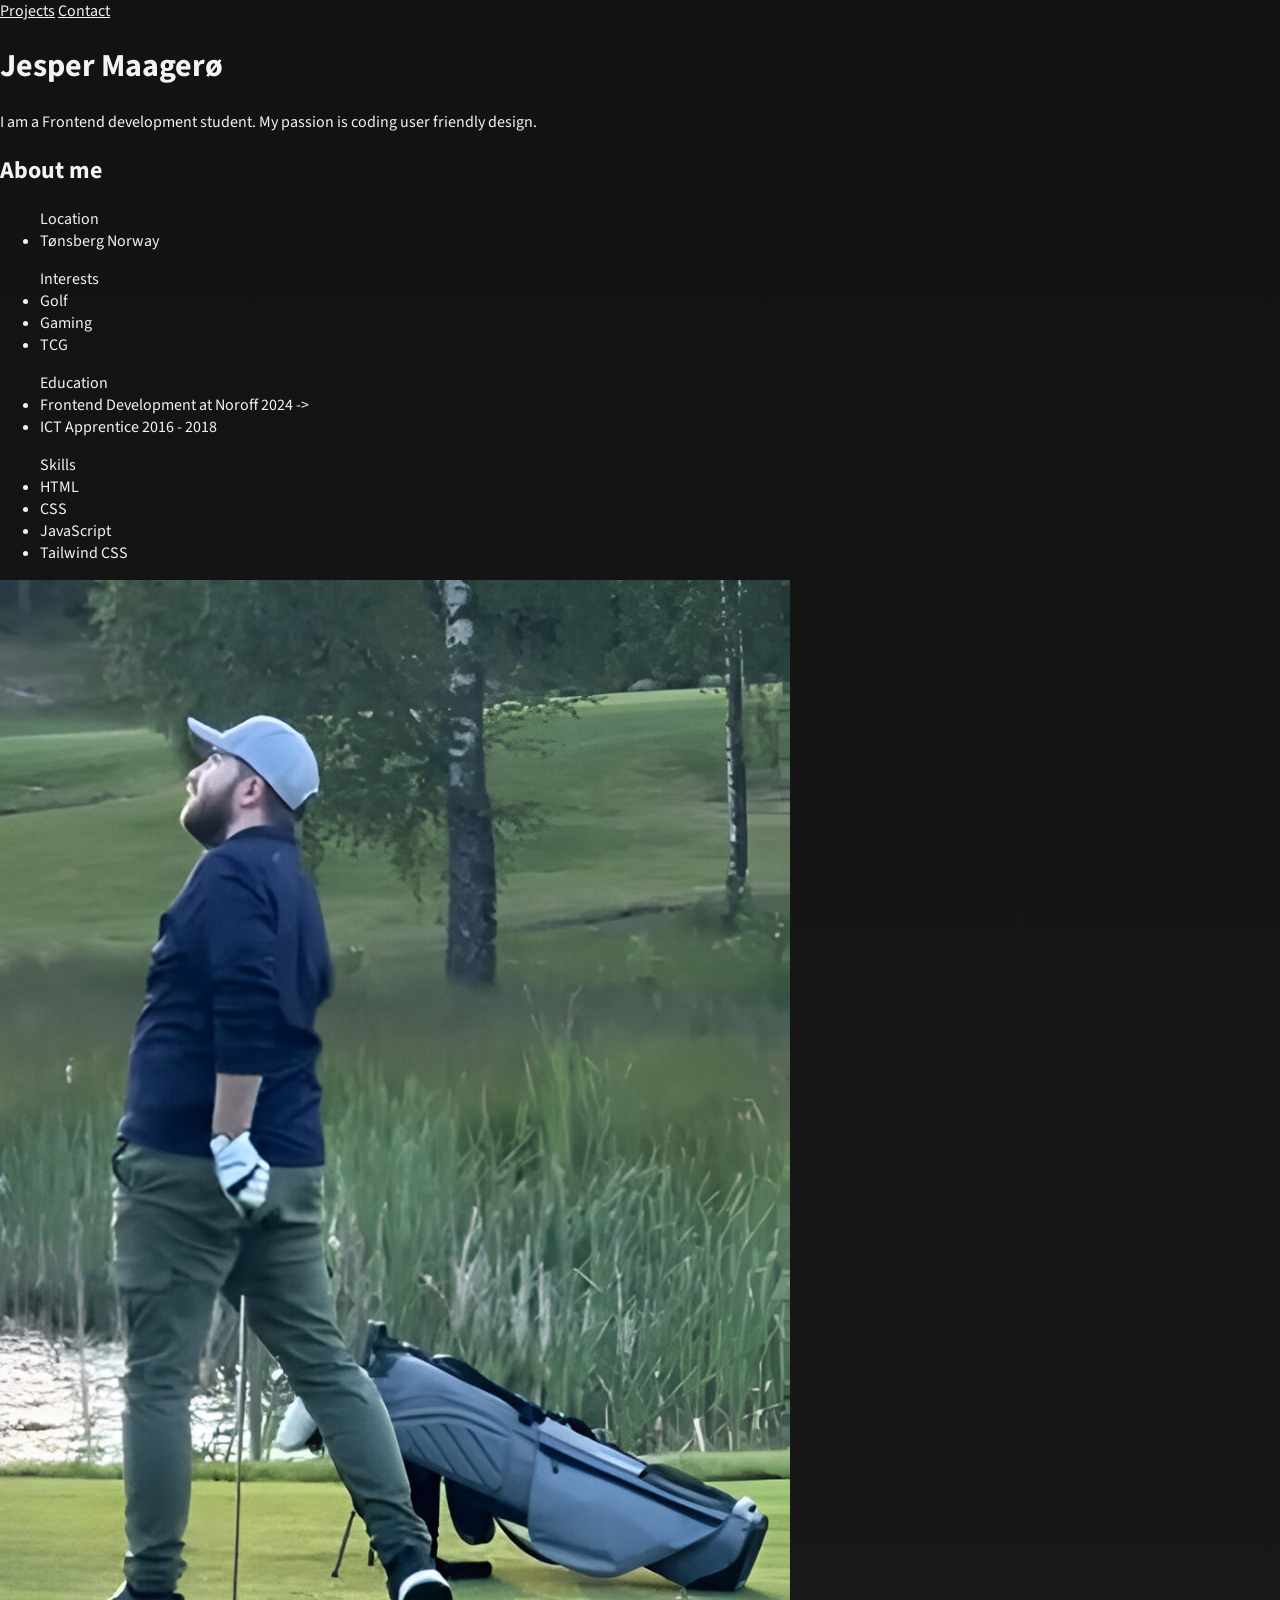
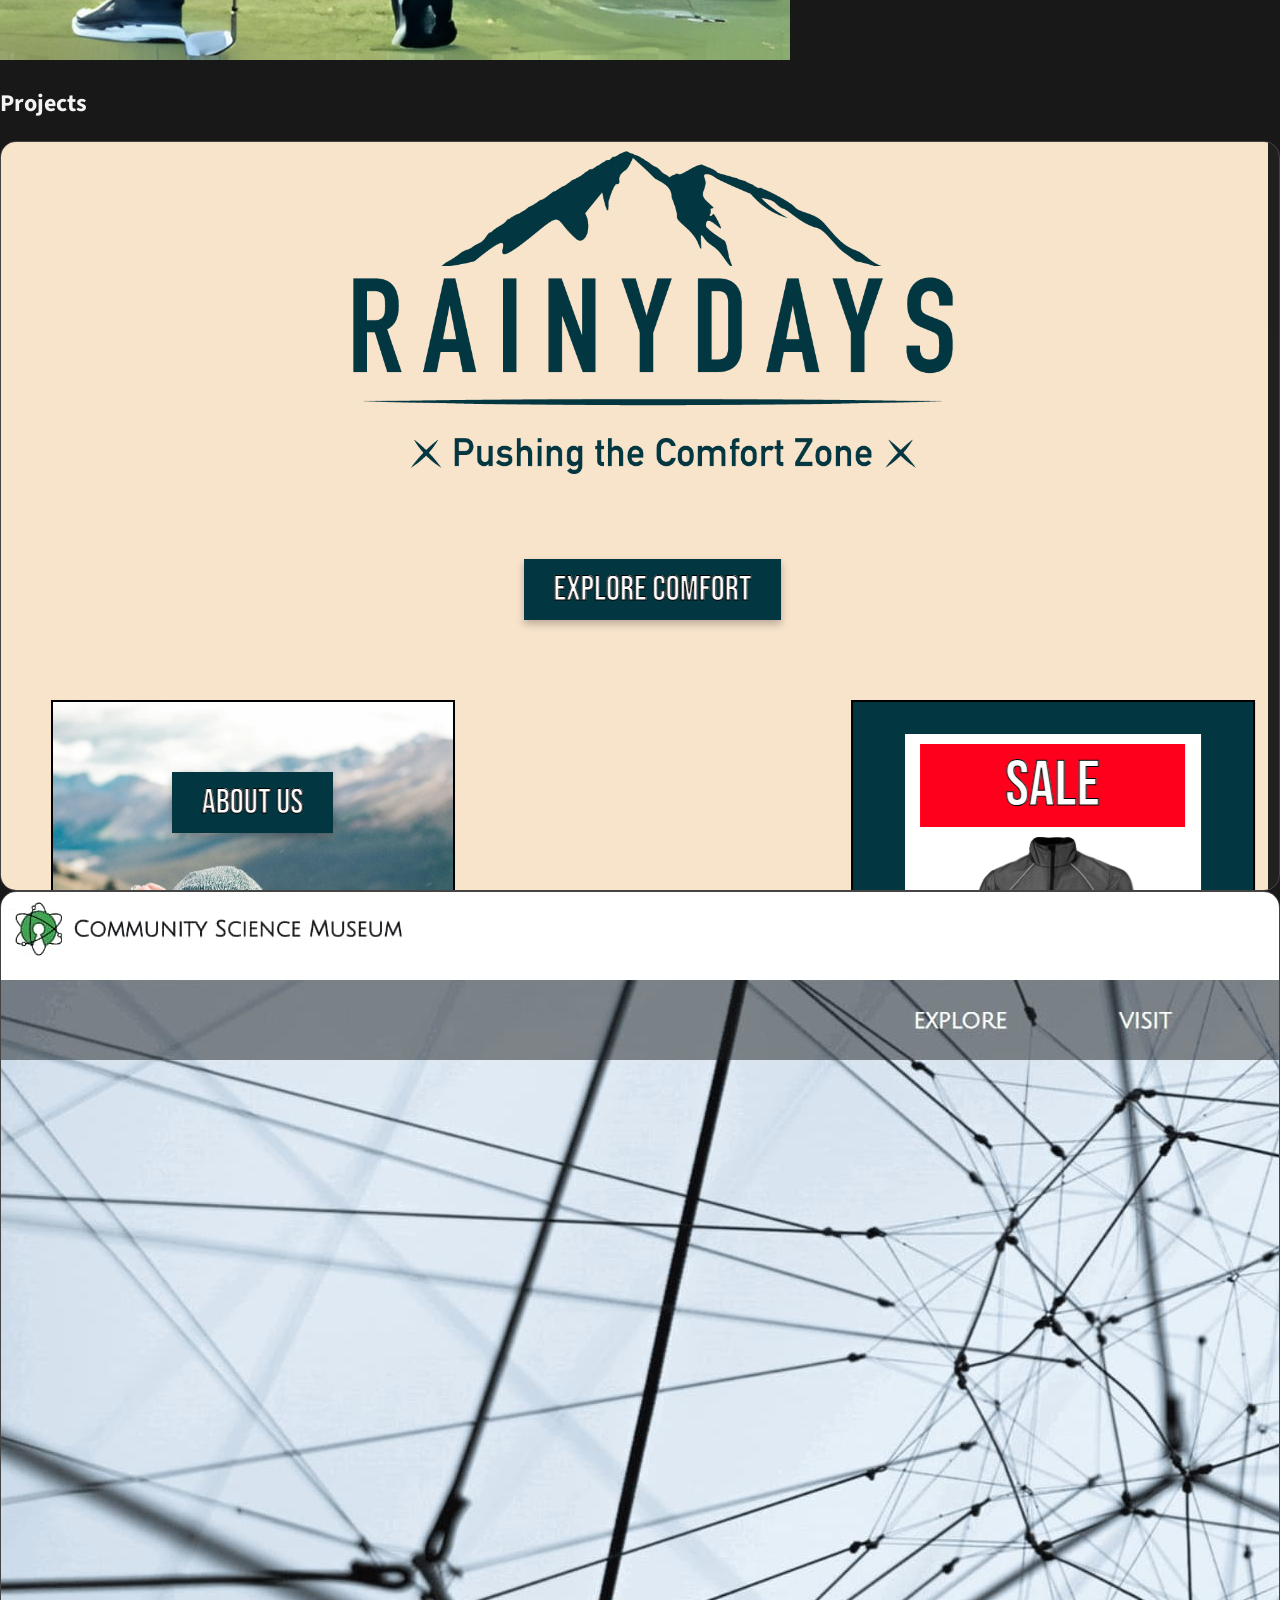
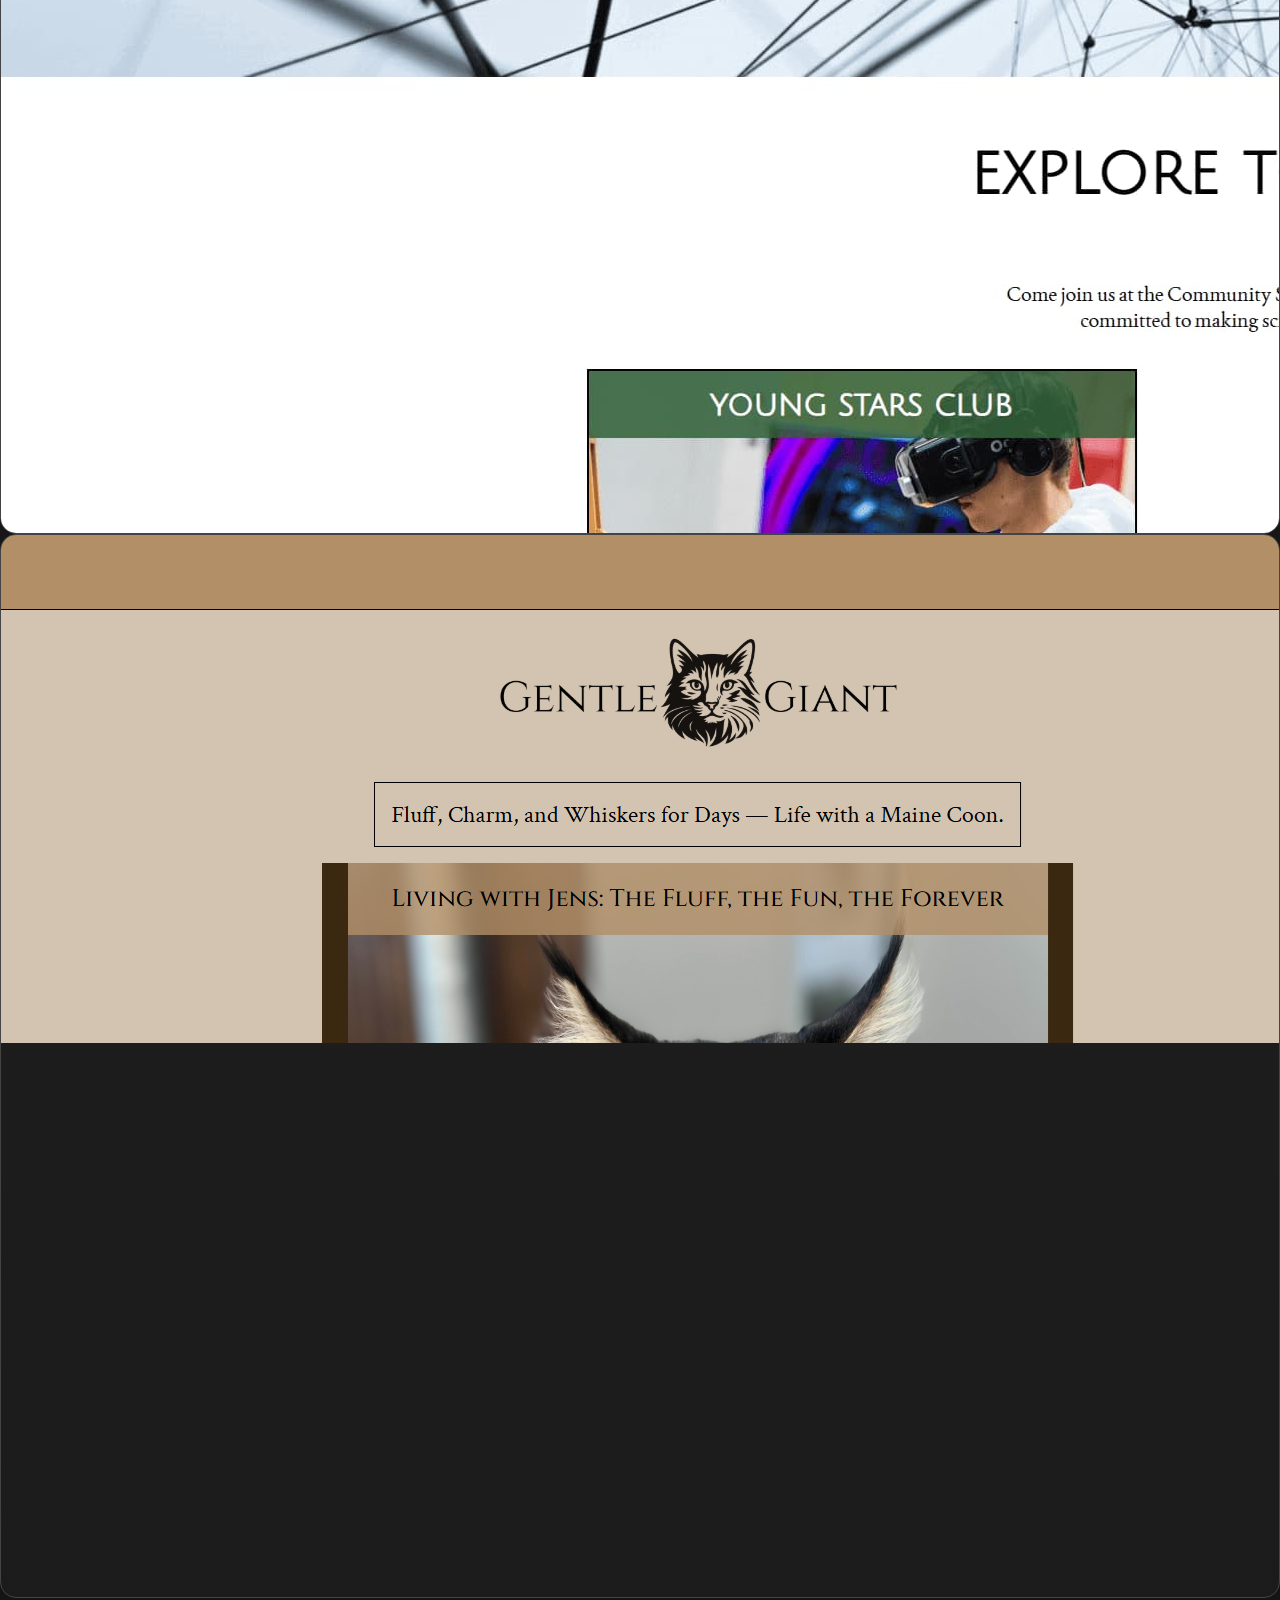
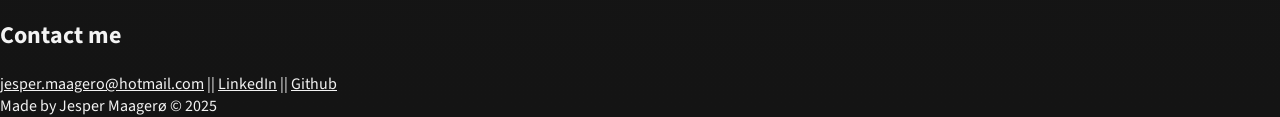
<file: index.html>
<!DOCTYPE html>
<html lang="en">
<head>
    <link rel="stylesheet" href="./CSS/styles.css">
    <meta charset="UTF-8">
    <meta name="viewport" content="width=device-width, initial-scale=1.0">
    <meta name="description" content="Jesper Maagerø's personal page with contact links including LinkedIn, GitHub, and email." />
    <meta name="author" content="Jesper Maagerø" />
    <title>Jesper Maagerø Portfolio</title>
</head>
<body>
    <header>
        <nav>
            <a href="#Projects">Projects</a>
            <a href="#Contact">Contact</a>
        </nav>
    </header>
    <main>
        <h1>Jesper Maagerø</h1>
        <div class="paragraph-container">
            <p class="paragraph">
                I am a Frontend development student. My passion is coding user friendly design.
            </p>
        </div>    
        <section>
            <h2>About me</h2>
            <div class="container about-me">
                <div>
                    <ul class="about-ul">Location
                        <li>Tønsberg Norway</li>
                    </ul>
                    <ul class="about-ul">Interests
                        <li>Golf</li>
                        <li>Gaming</li>
                        <li>TCG</li>
                    </ul>
                    <ul class="about-ul">Education
                        <li>Frontend Development at Noroff 2024 -></li>
                        <li>ICT Apprentice 2016 - 2018</li>
                    </ul>
                    <ul class="about-ul">Skills
                        <li>HTML</li>
                        <li>CSS</li>
                        <li>JavaScript</li>
                        <li>Tailwind CSS</li>
                    </ul>
                </div>
                <div class="image">
                    <img src="./images/jesper golf.jpg" alt="">
                </div>
            </div>
        </section>

        <section>
            <h2 id="Projects">Projects</h2>
            <div class="projects-container container">
                <div class="project-card">
                    <img src="./images/rainydays.png" class="project-img">
                    <div class="project-content">
                        <h3>RainyDays</h3>
                        <p>My first introduction to JavaScript where we created a web store for the fictional company RainyDays. Here we made use of API's to handle the inventory and cart.</p>
                        <div class="project-languages">
                            <span>HTML</span>
                            <span>CSS</span>
                            <span>JavaScript</span>
                        </div>
                        <div class="project-links">
                            <a href="https://jmaager.github.io/RainyDays_JS_CA/">Live Demo<img src="./images/link.png" width="24px"></a>
                            <a href="https://github.com/JMaager/RainyDays_JS_CA">View Source<img src="./images/git.png" width="24px"></a>
                        </div>
                    </div>
                </div>
            </div>
            <div class="projects-container container">
                <div class="project-card">
                    <img src="./images/CSM.png" class="project-img">
                    <div class="project-content">
                        <h3>Community Science Museum</h3>
                        <p>This project was to showcase what we had learned after the first half year of school. Here we showcased what we had learned in Design, HTML and CSS.</p>
                        <div class="project-languages">
                            <span>HTML</span>
                            <span>CSS</span>
                        </div>
                        <div class="project-links">
                            <a href="https://jmaager.github.io/CA_Semester_Project_1_Museum/">Live Demo<img src="./images/link.png" width="24px"></a>
                            <a href="https://github.com/JMaager/CA_Semester_Project_1_Museum">View Source<img src="./images/git.png" width="24px"></a>
                        </div>
                    </div>
                </div>
            </div>
            <div class="projects-container container">
                <div class="project-card">
                    <img src="./images/gg.png" class="project-img">
                    <div class="project-content">
                        <h3>Gentle Giant</h3>
                        <p>This project was an accumulation of what we had learned after 1 year of Frontend Development. 
                            Here we created a blog for a fictional user. Here we made use of Design, HTML, CSS, JavaScript and API's. 
                            API's to handle the login process and creation, managing and calling of the blog posts.</p>
                        <div class="project-languages">
                            <span>HTML</span>
                            <span>CSS</span>
                            <span>JavaScript</span>
                        </div>
                        <div class="project-links">
                            <a href="https://gentlegiant.netlify.app/">Live Demo<img src="./images/link.png" width="24px"></a>
                            <a href="https://github.com/NoroffFEU/FED1-PE1-JMaager">View Source<img src="./images/git.png" width="24px"></a>
                        </div>
                    </div>
                </div>
            </div>
        </section>
        <section>
            <h2 id="Contact">Contact me</h2>
            <div class="contact-links-container">
                <div class="contact-links">
                    <span><a href="mailto:jesper.maagero@hotmail.com">jesper.maagero@hotmail.com</a></span>
                    <span>||</span>
                    <span><a href="https://www.linkedin.com/in/jesper-maager%C3%B8-34a587237/">LinkedIn</a></span>
                    <span>||</span>
                    <span><a href="https://github.com/JMaager">Github</a></span>
                </div>
            </div>
        </section>
    </main>
    <footer>
        <span class="footer-text">Made by Jesper Maagerø © 2025</span>
    </footer>
</body>
</html>
</file>
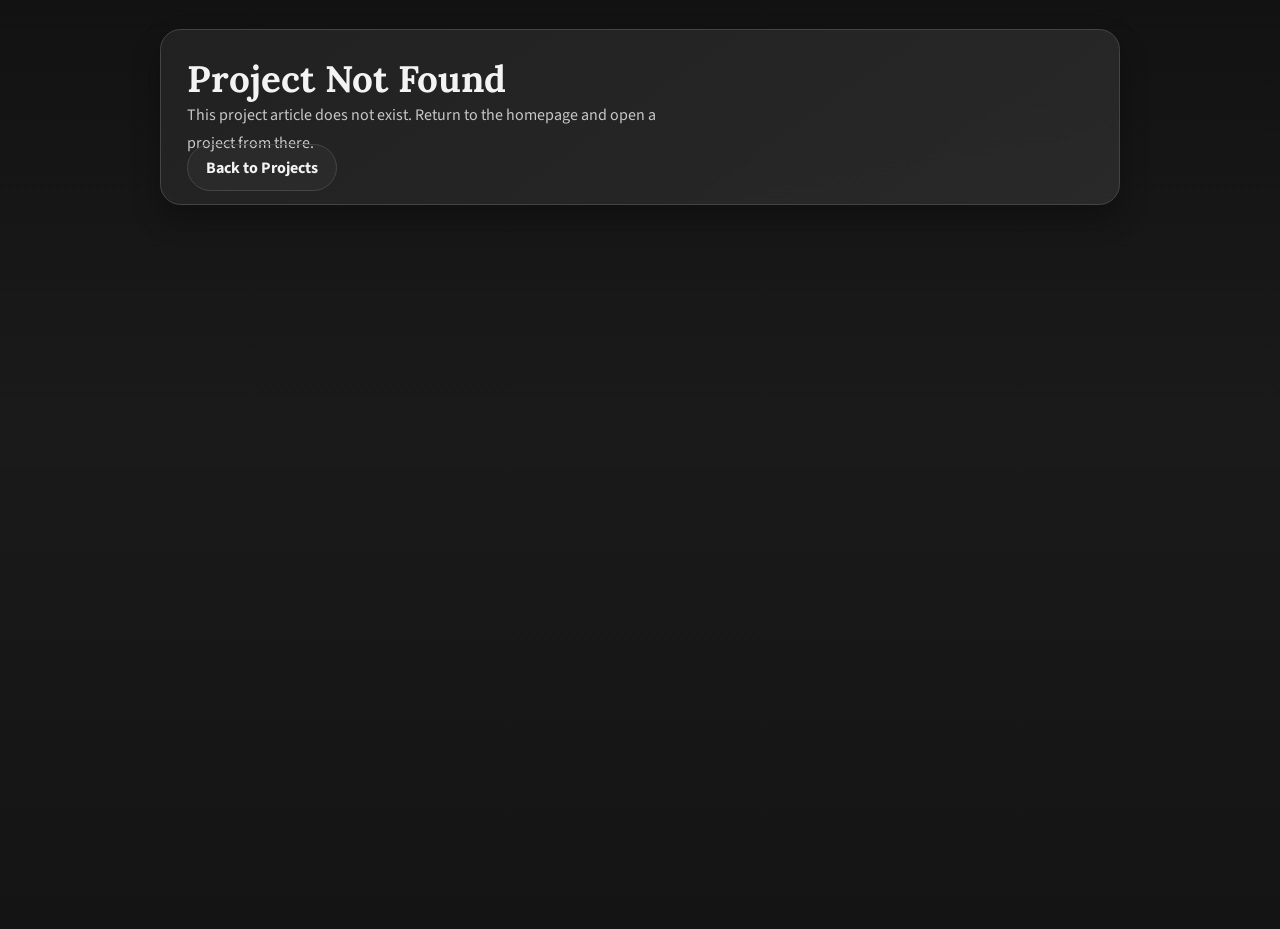
<file: project-article.html>
<!doctype html>
<html lang="en">
  <head>
    <meta charset="UTF-8" />
    <meta name="viewport" content="width=device-width, initial-scale=1.0" />
    <meta
      name="description"
      content="Detailed project article for Jesper Maagero portfolio projects."
    />
    <meta name="author" content="Jesper Maagero" />
    <link rel="stylesheet" href="./CSS/styles.css" />
    <title>Project Article | Jesper Maagero Portfolio</title>
  </head>
  <body>
    <div id="article-app"></div>
    <noscript>
      <p class="noscript-message">
        This project article needs JavaScript enabled to render correctly.
      </p>
    </noscript>
    <script src="./scripts/content.js" defer></script>
    <script src="./scripts/project-article.js" defer></script>
  </body>
</html>
</file>
<file: CSS/styles.css>
@import url("https://fonts.googleapis.com/css2?family=Lora:wght@500;600;700&family=Source+Sans+3:wght@400;600;700&display=swap");

:root {
  --bg: #171717;
  --surface: #222222;
  --surface-soft: #2a2a2a;
  --text: #f3f3f3;
  --text-muted: #c8c8c8;
  --accent: #dddddd;
  --accent-soft: #b4b4b4;
  --line: #444444;
  --shadow: 0 14px 28px rgba(0, 0, 0, 0.28);
}

* {
  box-sizing: border-box;
}

html,
body {
  margin: 0;
  padding: 0;
  scroll-behavior: smooth;
}

body {
  min-height: 100vh;
  color: var(--text);
  font-family: "Source Sans 3", sans-serif;
  background: linear-gradient(180deg, #121212, #1a1a1a 45%, #141414);
}

a {
  color: inherit;
}

#app {
  width: min(1120px, 92vw);
  margin: 0 auto;
  padding-bottom: 4.5rem;
}

.noscript-message {
  width: min(920px, 90vw);
  margin: 2rem auto;
  text-align: center;
  color: var(--text-muted);
}

.site-header {
  position: sticky;
  top: 1rem;
  z-index: 10;
  margin-top: 1rem;
  background: rgba(31, 31, 31, 0.9);
  border: 1px solid var(--line);
  border-radius: 999px;
  padding: 0.85rem 1rem;
  display: flex;
  justify-content: center;
  align-items: center;
}

.site-nav {
  display: flex;
  gap: 0.4rem;
}

.site-nav a {
  text-decoration: none;
  font-weight: 600;
  font-size: 0.95rem;
  color: var(--text-muted);
  padding: 0.45rem 0.8rem;
  border-radius: 999px;
  transition:
    background-color 0.2s ease,
    color 0.2s ease;
}

.site-nav a:hover,
.site-nav a:focus-visible {
  background-color: rgba(255, 255, 255, 0.12);
  color: var(--text);
}

.layout {
  display: grid;
  gap: 1.6rem;
  margin-top: 1.8rem;
}

.article-shell {
  width: min(960px, 92vw);
  margin: 1.8rem auto 0;
}

.hero,
.panel,
.site-footer {
  background: linear-gradient(
    145deg,
    rgba(34, 34, 34, 0.95),
    rgba(42, 42, 42, 0.92)
  );
  border: 1px solid var(--line);
  border-radius: 1.3rem;
  box-shadow: var(--shadow);
}

.hero {
  padding: clamp(1.4rem, 2.2vw, 2.8rem);
}

.eyebrow {
  margin: 0;
  font-weight: 700;
  font-size: 0.8rem;
  letter-spacing: 0.16em;
  text-transform: uppercase;
  color: var(--text-muted);
}

.hero h1 {
  margin: 0;
  font-family: "Lora", serif;
  font-size: clamp(2rem, 6vw, 3.4rem);
  line-height: 1.05;
}

.hero h2 {
  margin: 0.45rem 0 1rem;
  font-size: clamp(1.05rem, 2.4vw, 1.5rem);
  color: var(--text-muted);
}

.intro {
  margin: 0;
  max-width: 62ch;
  line-height: 1.7;
  color: var(--text-muted);
}

.hero-actions {
  margin-top: 1.5rem;
  display: flex;
  flex-wrap: wrap;
  gap: 0.75rem;
}

.action {
  text-decoration: none;
  border-radius: 999px;
  padding: 0.72rem 1.15rem;
  font-weight: 700;
  border: 1px solid transparent;
  transition:
    transform 0.18s ease,
    background-color 0.2s ease;
}

.action:hover,
.action:focus-visible {
  transform: translateY(-2px);
}

.action-primary {
  background-color: var(--accent);
  color: #23160f;
}

.action-secondary {
  border-color: var(--line);
  color: var(--text);
  background-color: rgba(255, 255, 255, 0.03);
}

.panel {
  padding: clamp(1.2rem, 2vw, 2rem);
  scroll-margin-top: 5rem;
}

.section-heading p {
  margin: 0;
  text-transform: uppercase;
  letter-spacing: 0.12em;
  font-size: 0.75rem;
  color: var(--text-muted);
  font-weight: 700;
}

.section-heading h2 {
  margin: 0 0 1.3rem;
  font-family: "Lora", serif;
  font-size: clamp(1.35rem, 3vw, 2rem);
}

.about-layout {
  display: grid;
  grid-template-columns: 2fr 1fr;
  gap: 1rem;
  align-items: stretch;
}

.about-grid {
  display: grid;
  gap: 0.8rem;
  grid-template-columns: repeat(2, minmax(0, 1fr));
}

.about-card {
  border: 1px solid var(--line);
  border-radius: 1rem;
  padding: 0.95rem;
  background-color: rgba(255, 255, 255, 0.03);
}

.about-card h3 {
  margin: 0;
  font-family: "Lora", serif;
  font-size: 1.05rem;
}

.about-card ul {
  margin: 0.7rem 0 0;
  padding-left: 1rem;
  color: var(--text-muted);
  display: grid;
  gap: 0.3rem;
}

.portrait-wrap {
  margin: 0;
  min-height: 100%;
  border-radius: 1rem;
  overflow: hidden;
  border: 1px solid var(--line);
}

.portrait-wrap img {
  width: 100%;
  height: 100%;
  display: block;
  object-fit: cover;
}

.project-grid {
  display: grid;
  gap: 1rem;
}

.project-card {
  display: grid;
  grid-template-columns: 1fr 1.35fr;
  border-radius: 1rem;
  overflow: hidden;
  border: 1px solid var(--line);
  background-color: rgba(255, 255, 255, 0.03);
}

.project-image {
  width: 100%;
  height: 100%;
  min-height: 220px;
  object-fit: cover;
}

.project-content {
  padding: 1rem;
}

.project-content h3 {
  margin: 0;
  font-family: "Lora", serif;
  font-size: 1.4rem;
}

.project-content p {
  color: var(--text-muted);
  line-height: 1.65;
}

.stack-row {
  display: flex;
  flex-wrap: wrap;
  gap: 0.45rem;
}

.chip {
  border-radius: 999px;
  border: 1px solid var(--line);
  padding: 0.27rem 0.72rem;
  font-size: 0.82rem;
}

.project-links {
  margin-top: 0.95rem;
  display: flex;
  flex-wrap: wrap;
  gap: 0.65rem;
}

.project-links a {
  text-decoration: none;
  padding: 0.52rem 0.88rem;
  border-radius: 999px;
  border: 1px solid var(--line);
  background-color: rgba(255, 255, 255, 0.02);
  font-weight: 600;
}

.project-links a:hover,
.project-links a:focus-visible,
.copy-link-button:hover,
.copy-link-button:focus-visible {
  border-color: var(--text-muted);
  color: var(--text);
}

.contact-row {
  display: flex;
  flex-wrap: wrap;
  gap: 0.7rem;
}

.contact-link {
  text-decoration: none;
  border: 1px solid var(--line);
  border-radius: 999px;
  padding: 0.62rem 1rem;
  color: var(--text-muted);
  background-color: rgba(255, 255, 255, 0.03);
  font-weight: 700;
}

.contact-link:hover,
.contact-link:focus-visible {
  color: #1a1a1a;
  border-color: transparent;
  background-color: var(--accent);
}

.site-footer {
  margin-top: 1.6rem;
  padding: 1rem;
  text-align: center;
  color: var(--text-muted);
}

.article-content-block h1 {
  margin: 0;
  font-family: "Lora", serif;
  font-size: clamp(1.6rem, 3vw, 2.3rem);
}

.article-title-row {
  display: flex;
  justify-content: space-between;
  align-items: flex-start;
  gap: 0.8rem;
  margin-bottom: 1rem;
}

.copy-link-button {
  text-decoration: none;
  padding: 0.52rem 0.88rem;
  border-radius: 999px;
  border: 1px solid var(--line);
  background-color: rgba(255, 255, 255, 0.02);
  font-weight: 600;
  color: var(--text);
  font-family: inherit;
  font-size: 1rem;
  cursor: pointer;
}

.article-figure {
  margin: 0;
  border: 1px solid var(--line);
  border-radius: 1rem;
  overflow: hidden;
  background-color: rgba(255, 255, 255, 0.03);
}

.article-figure img {
  width: 100%;
  display: block;
  object-fit: cover;
}

.article-figure figcaption {
  padding: 0.7rem 0.9rem;
  color: var(--text-muted);
  font-size: 0.95rem;
  border-top: 1px solid var(--line);
}

.article-links {
  margin-top: 1rem;
}

.article-main-content {
  margin-top: 1rem;
}

.article-main-content h2 {
  margin: 0 0 0.6rem;
  font-family: "Lora", serif;
}

.article-main-content p {
  margin: 0;
  line-height: 1.75;
  color: var(--text-muted);
}

[data-reveal] {
  opacity: 0;
  transform: translateY(18px);
  transition:
    opacity 0.45s ease,
    transform 0.45s ease;
}

[data-reveal].is-visible {
  opacity: 1;
  transform: translateY(0);
}

@media (max-width: 920px) {
  .about-layout {
    grid-template-columns: 1fr;
  }

  .portrait-wrap {
    max-height: 360px;
  }

  .project-card {
    grid-template-columns: 1fr;
  }
}

@media (max-width: 640px) {
  #app {
    width: min(1120px, 95vw);
  }

  .site-header {
    flex-direction: column;
    gap: 0.6rem;
    border-radius: 1rem;
  }

  .site-nav {
    width: 100%;
    justify-content: space-between;
  }

  .site-nav a {
    padding: 0.35rem 0.5rem;
    font-size: 0.9rem;
  }

  .hero-actions,
  .contact-row,
  .project-links {
    flex-direction: column;
    align-items: stretch;
  }

  .about-grid {
    grid-template-columns: 1fr;
  }

  .article-title-row {
    flex-direction: column;
    align-items: stretch;
  }
}
</file>
